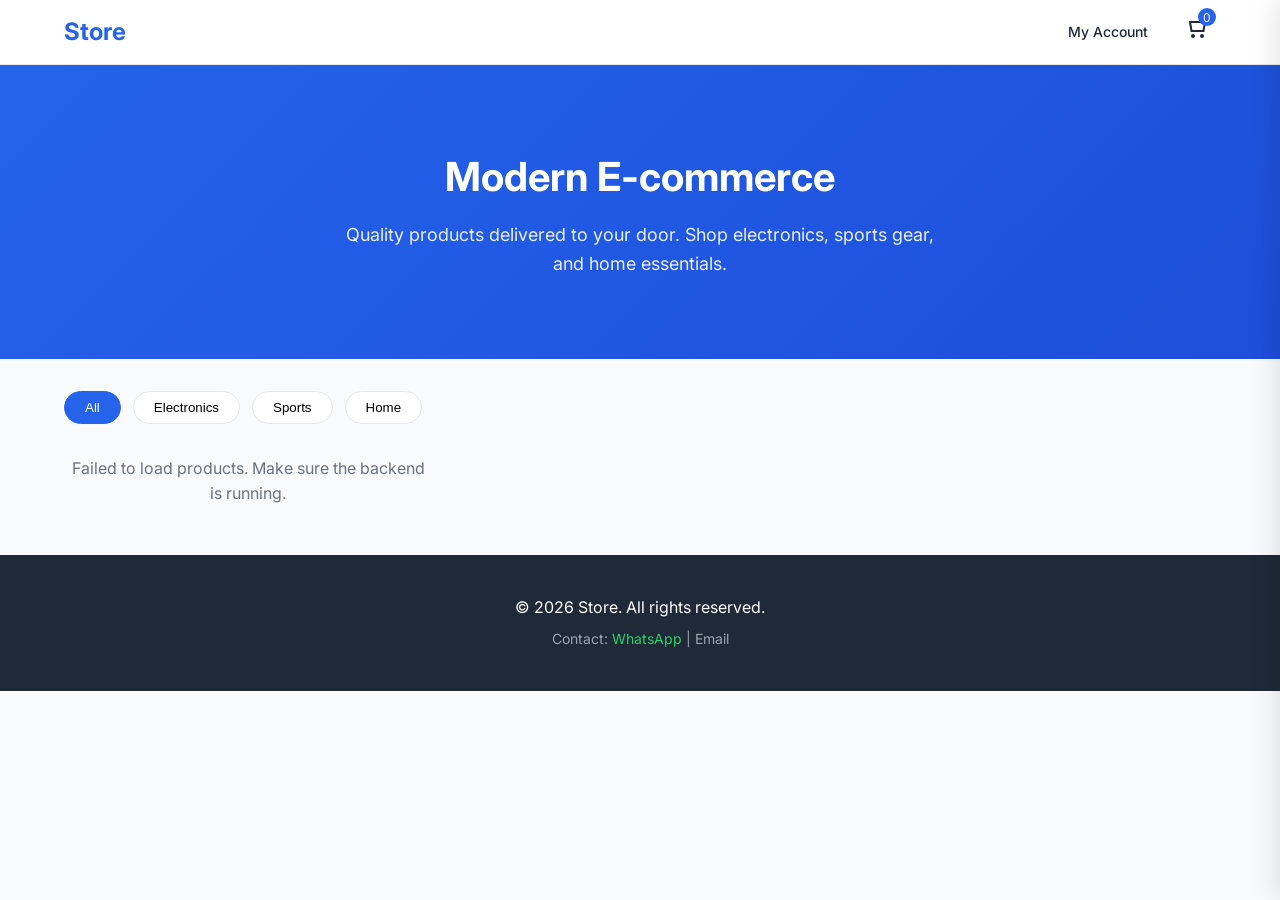
<file: index.html>
<!DOCTYPE html>
<html lang="en">
<head>
    <meta charset="UTF-8">
    <meta name="viewport" content="width=device-width, initial-scale=1.0">
    <title>Shop - E-commerce Demo</title>
    <link rel="stylesheet" href="style.css">
    <link href="https://fonts.googleapis.com/css2?family=Inter:wght@400;500;600;700&display=swap" rel="stylesheet">
    <style>
        .navbar .nav-right { display: flex; gap: 16px; align-items: center; }
        .nav-link {
            color: var(--text);
            text-decoration: none;
            font-weight: 500;
            font-size: 0.875rem;
            padding: 8px 12px;
            border-radius: 6px;
            transition: background 0.2s;
        }
        .nav-link:hover { background: #f3f4f6; }
        .products-grid {
            margin-bottom: 48px;
        }
        footer {
            background: #1f2937;
            color: #9ca3af;
            padding: 40px 0;
            margin-top: 48px;
            text-align: center;
        }
        footer a {
            color: #25d366;
            text-decoration: none;
        }
        footer a:hover {
            text-decoration: underline;
        }
    </style>
</head>
<body>
    <nav class="navbar">
        <div class="container nav-content">
            <a href="#" class="logo">Store</a>
            <div class="nav-right">
                <a href="auth.html" class="nav-link">My Account</a>
                <div class="cart-icon" onclick="toggleCart()">
                    <svg width="24" height="24" fill="none" stroke="currentColor" stroke-width="2">
                        <path d="M6 6h15l-1.5 9h-12L6 6z"></path>
                        <circle cx="9" cy="20" r="1"></circle>
                        <circle cx="18" cy="20" r="1"></circle>
                    </svg>
                    <span class="cart-count" id="cartCount">0</span>
                </div>
            </div>
        </div>
    </nav>

    <header class="hero">
        <div class="container">
            <h1>Modern E-commerce</h1>
            <p>Quality products delivered to your door. Shop electronics, sports gear, and home essentials.</p>
        </div>
    </header>

    <main class="container">
        <div class="filters">
            <button class="filter-btn active" onclick="filterProducts('all')">All</button>
            <button class="filter-btn" onclick="filterProducts('Electronics')">Electronics</button>
            <button class="filter-btn" onclick="filterProducts('Sports')">Sports</button>
            <button class="filter-btn" onclick="filterProducts('Home')">Home</button>
        </div>

        <div class="products-grid" id="productsGrid">
            <!-- Products loaded here -->
        </div>
    </main>

    <!-- Product Modal -->
    <div class="modal" id="productModal">
        <div class="modal-content">
            <button class="close-btn" onclick="closeModal()">&times;</button>
            <div class="modal-body" id="modalBody">
                <!-- Product details -->
            </div>
        </div>
    </div>

    <!-- Cart Sidebar -->
    <div class="cart-sidebar" id="cartSidebar">
        <div class="cart-header">
            <h3>Shopping Cart</h3>
            <button onclick="toggleCart()">&times;</button>
        </div>
        <div class="cart-items" id="cartItems">
            <!-- Cart items -->
        </div>
        <div class="cart-footer">
            <div class="cart-total">Total: $<span id="cartTotal">0.00</span></div>
            <button class="checkout-btn" onclick="checkout()">Checkout</button>
        </div>
    </div>

    <footer>
        <div class="container">
            <p style="margin-bottom: 8px; color: #ffffff;">&copy; 2026 Store. All rights reserved.</p>
            <p style="font-size: 0.875rem;">
                Contact: <a href="https://wa.me/263788479113">WhatsApp</a> | 
                <a href="mailto:davidkanyurira6@gmail.com" style="color: #9ca3af;">Email</a>
            </p>
        </div>
    </footer>

    <script src="script.js"></script>
</body>
</html>
</file>
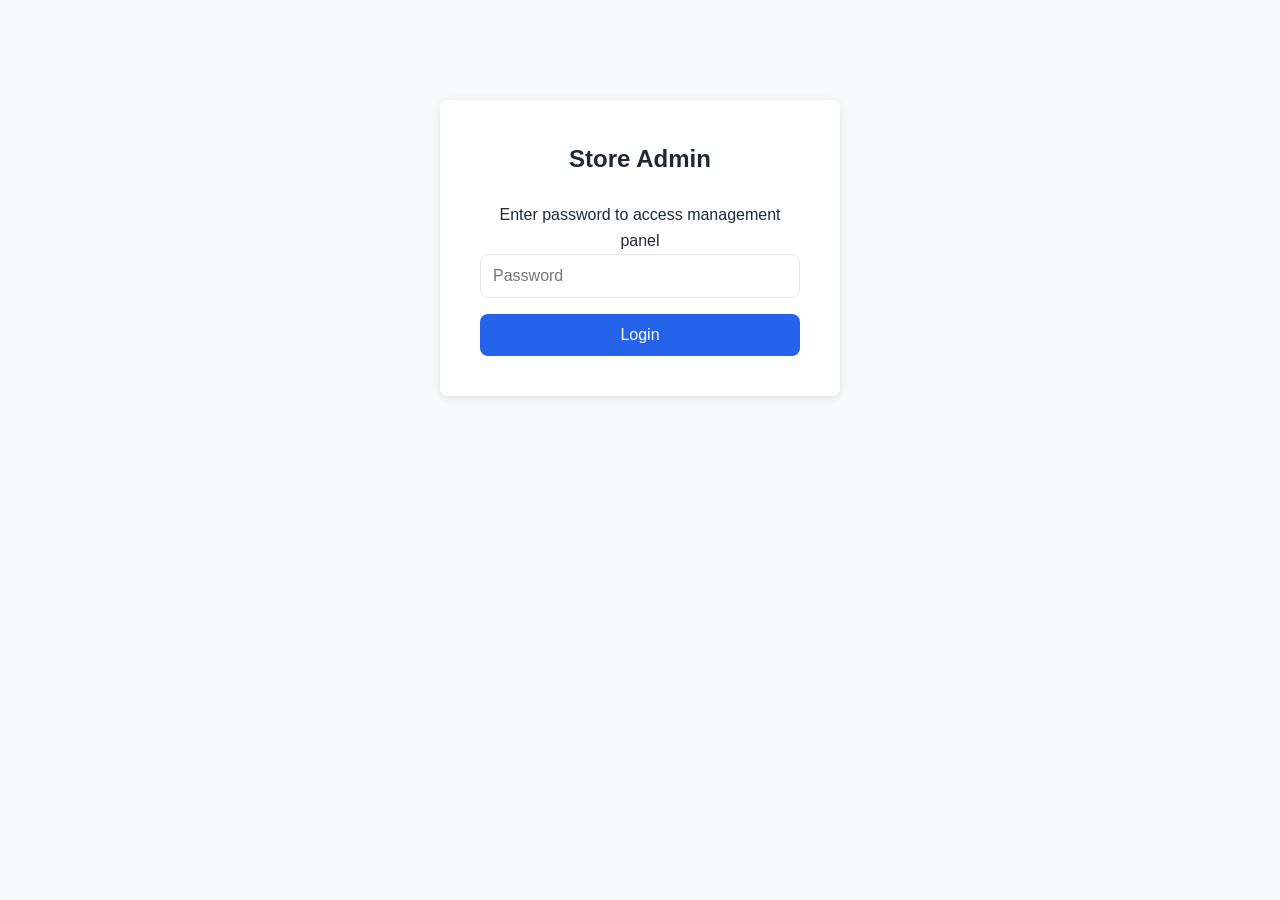
<file: admin.html>
<!DOCTYPE html>
<html lang="en">
<head>
    <meta charset="UTF-8">
    <meta name="viewport" content="width=device-width, initial-scale=1.0">
    <title>Admin - Store Management</title>
    <link rel="stylesheet" href="style.css">
    <style>
        .login-container {
            max-width: 400px;
            margin: 100px auto;
            padding: 40px;
            background: white;
            border-radius: 8px;
            box-shadow: 0 2px 10px rgba(0,0,0,0.1);
            text-align: center;
        }
        .login-container h2 {
            margin-bottom: 24px;
        }
        .login-container input {
            width: 100%;
            padding: 12px;
            margin-bottom: 16px;
            border: 1px solid #e5e7eb;
            border-radius: 8px;
            font-size: 1rem;
        }
        .login-container button {
            width: 100%;
            padding: 12px;
            background: #2563eb;
            color: white;
            border: none;
            border-radius: 8px;
            font-size: 1rem;
            cursor: pointer;
        }
        .login-container button:hover {
            background: #1d4ed8;
        }
        .error {
            color: #dc2626;
            margin-top: 12px;
            display: none;
        }
        .admin-panel {
            display: none;
            max-width: 1200px;
            margin: 0 auto;
            padding: 24px;
        }
        .admin-header {
            display: flex;
            justify-content: space-between;
            align-items: center;
            margin-bottom: 32px;
        }
        .admin-nav {
            display: flex;
            gap: 16px;
        }
        .admin-nav button {
            padding: 8px 16px;
            border: 1px solid #e5e7eb;
            background: white;
            border-radius: 8px;
            cursor: pointer;
        }
        .admin-nav button.active {
            background: #2563eb;
            color: white;
            border-color: #2563eb;
        }
        .form-group {
            margin-bottom: 16px;
        }
        .form-group label {
            display: block;
            margin-bottom: 6px;
            font-weight: 500;
        }
        .form-group input, .form-group textarea, .form-group select {
            width: 100%;
            padding: 10px;
            border: 1px solid #e5e7eb;
            border-radius: 8px;
            font-family: inherit;
        }
        .product-table {
            width: 100%;
            border-collapse: collapse;
            margin-top: 16px;
        }
        .product-table th, .product-table td {
            padding: 12px;
            text-align: left;
            border-bottom: 1px solid #e5e7eb;
        }
        .product-table th {
            background: #f9fafb;
            font-weight: 600;
        }
        .product-table img {
            width: 60px;
            height: 60px;
            object-fit: cover;
            border-radius: 4px;
        }
        .btn-small {
            padding: 6px 12px;
            border: none;
            border-radius: 4px;
            cursor: pointer;
            font-size: 0.875rem;
            margin-right: 4px;
        }
        .btn-edit {
            background: #2563eb;
            color: white;
        }
        .btn-delete {
            background: #dc2626;
            color: white;
        }
        .btn-save {
            background: #2563eb;
            color: white;
            padding: 12px 24px;
            border: none;
            border-radius: 8px;
            cursor: pointer;
            font-size: 1rem;
        }
        .section {
            display: none;
        }
        .section.active {
            display: block;
        }
    </style>
</head>
<body>

    <!-- Login Screen -->
    <div id="loginScreen" class="login-container">
        <h2>Store Admin</h2>
        <p>Enter password to access management panel</p>
        <input type="password" id="passwordInput" placeholder="Password" onkeypress="if(event.key==='Enter')login()">
        <button onclick="login()">Login</button>
        <p class="error" id="errorMsg">Incorrect password</p>
    </div>

    <!-- Admin Panel -->
    <div id="adminPanel" class="admin-panel">
        <div class="admin-header">
            <h1>Store Management</h1>
            <div class="admin-nav">
                <button class="active" onclick="showSection('products')">Products</button>
                <button onclick="showSection('orders')">Orders</button>
                <button onclick="showSection('payments')">Payments</button>
                <button onclick="logout()">Logout</button>
            </div>
        </div>

        <!-- Products Section -->
        <div id="productsSection" class="section active">
            <h2>Add New Product</h2>
            <form id="productForm" onsubmit="saveProduct(event)">
                <input type="hidden" id="productId">
                <div class="form-group">
                    <label>Product Name</label>
                    <input type="text" id="productName" required>
                </div>
                <div class="form-group">
                    <label>Description</label>
                    <textarea id="productDescription" rows="3" required></textarea>
                </div>
                <div class="form-group">
                    <label>Price ($)</label>
                    <input type="number" id="productPrice" step="0.01" required>
                </div>
                <div class="form-group">
                    <label>Category</label>
                    <select id="productCategory">
                        <option>Electronics</option>
                        <option>Sports</option>
                        <option>Home</option>
                        <option>Other</option>
                    </select>
                </div>
                <div class="form-group">
                    <label>Product Image</label>
                    <div style="display: flex; gap: 8px; margin-bottom: 8px;">
                        <button type="button" id="uploadTab" onclick="switchImageInput('upload')" style="flex: 1; padding: 8px; background: #2563eb; color: white; border: none; border-radius: 4px; cursor: pointer;">Upload File</button>
                        <button type="button" id="urlTab" onclick="switchImageInput('url')" style="flex: 1; padding: 8px; background: white; color: #374151; border: 1px solid #e5e7eb; border-radius: 4px; cursor: pointer;">Use URL</button>
                    </div>
                    
                    <div id="uploadSection">
                        <input type="file" id="productImageFile" accept="image/*">
                        <input type="hidden" id="productImage" value="">
                        <p id="uploadStatus" style="color: #6b7280; font-size: 0.875rem; margin-top: 4px;">Select an image file</p>
                    </div>
                    
                    <div id="urlSection" style="display: none;">
                        <input type="url" id="productImageUrl" placeholder="https://images.unsplash.com/...">
                    </div>
                </div>
                <div class="form-group">
                    <label>Stock Quantity</label>
                    <input type="number" id="productStock" min="0" required>
                </div>
                <button type="submit" class="btn-save">Save Product</button>
            </form>

            <h2 style="margin-top: 48px;">Existing Products</h2>
            <table class="product-table">
                <thead>
                    <tr>
                        <th>Image</th>
                        <th>Name</th>
                        <th>Category</th>
                        <th>Price</th>
                        <th>Stock</th>
                        <th>Actions</th>
                    </tr>
                </thead>
                <tbody id="productsTable">
                    <!-- Products loaded here -->
                </tbody>
            </table>
        </div>

        <!-- Orders Section -->
        <div id="ordersSection" class="section">
            <h2>Customer Orders</h2>
            <table class="product-table">
                <thead>
                    <tr>
                        <th>Order ID</th>
                        <th>Customer</th>
                        <th>Email</th>
                        <th>Total</th>
                        <th>Date</th>
                    </tr>
                </thead>
                <tbody id="ordersTable">
                    <!-- Orders loaded here -->
                </tbody>
            </table>
        </div>

        <!-- Payments Section -->
        <div id="paymentsSection" class="section">
            <h2>Pending Payments</h2>
            <table class="product-table">
                <thead>
                    <tr>
                        <th>ID</th>
                        <th>Customer</th>
                        <th>Email</th>
                        <th>Amount</th>
                        <th>Method</th>
                        <th>Reference</th>
                        <th>Date</th>
                        <th>Actions</th>
                    </tr>
                </thead>
                <tbody id="paymentsTable">
                    <!-- Payments loaded here -->
                </tbody>
            </table>
        </div>
    </div>

    <script>
        const API_URL = 'https://ecommerce-api-david.onrender.com';
        const ADMIN_PASSWORD = 'admin123';

        function login() {
            const input = document.getElementById('passwordInput').value;
            if (input === ADMIN_PASSWORD) {
                document.getElementById('loginScreen').style.display = 'none';
                document.getElementById('adminPanel').style.display = 'block';
                loadProducts();
                loadOrders();
                loadPayments();
            } else {
                document.getElementById('errorMsg').style.display = 'block';
            }
        }

        function logout() {
            document.getElementById('loginScreen').style.display = 'block';
            document.getElementById('adminPanel').style.display = 'none';
            document.getElementById('passwordInput').value = '';
            document.getElementById('errorMsg').style.display = 'none';
        }

        function showSection(section) {
            document.querySelectorAll('.section').forEach(s => s.classList.remove('active'));
            document.querySelectorAll('.admin-nav button').forEach(b => b.classList.remove('active'));
            
            if (section === 'products') {
                document.getElementById('productsSection').classList.add('active');
                event.target.classList.add('active');
            } else if (section === 'orders') {
                document.getElementById('ordersSection').classList.add('active');
                event.target.classList.add('active');
            } else {
                document.getElementById('paymentsSection').classList.add('active');
                event.target.classList.add('active');
                loadPayments();
            }
        }

        function switchImageInput(type) {
            const uploadSection = document.getElementById('uploadSection');
            const urlSection = document.getElementById('urlSection');
            const uploadTab = document.getElementById('uploadTab');
            const urlTab = document.getElementById('urlTab');
            
            if (type === 'upload') {
                uploadSection.style.display = 'block';
                urlSection.style.display = 'none';
                uploadTab.style.background = '#2563eb';
                uploadTab.style.color = 'white';
                urlTab.style.background = 'white';
                urlTab.style.color = '#374151';
                document.getElementById('productImageUrl').value = '';
            } else {
                uploadSection.style.display = 'none';
                urlSection.style.display = 'block';
                urlTab.style.background = '#2563eb';
                urlTab.style.color = 'white';
                uploadTab.style.background = 'white';
                uploadTab.style.color = '#374151';
                document.getElementById('productImage').value = '';
            }
        }

        async function uploadImage() {
            const fileInput = document.getElementById('productImageFile');
            const file = fileInput.files[0];
            if (!file) return;
            
            const status = document.getElementById('uploadStatus');
            status.textContent = 'Uploading...';
            
            const formData = new FormData();
            formData.append('file', file);
            
            try {
                const response = await fetch(`${API_URL}/upload`, {
                    method: 'POST',
                    body: formData
                });
                
                const data = await response.json();
                document.getElementById('productImage').value = data.image_url;
                status.textContent = 'Image uploaded successfully!';
                status.style.color = '#16a34a';
            } catch (error) {
                console.error('Upload error:', error);
                status.textContent = 'Upload failed. Try again.';
                status.style.color = '#dc2626';
            }
        }

        async function loadProducts() {
            try {
                const response = await fetch(`${API_URL}/products`);
                const products = await response.json();
                
                const tbody = document.getElementById('productsTable');
                tbody.innerHTML = products.map(p => `
                    <tr>
                        <td><img src="${p.image_url}" alt="${p.name}"></td>
                        <td>${p.name}</td>
                        <td>${p.category}</td>
                        <td>$${p.price.toFixed(2)}</td>
                        <td>${p.stock}</td>
                        <td>
                            <button class="btn-small btn-edit" onclick="editProduct(${p.id})">Edit</button>
                            <button class="btn-small btn-delete" onclick="deleteProduct(${p.id})">Delete</button>
                        </td>
                    </tr>
                `).join('');
            } catch (error) {
                console.error('Error loading products:', error);
            }
        }

        async function loadOrders() {
            try {
                const response = await fetch(`${API_URL}/orders`);
                const orders = await response.json();
                
                const tbody = document.getElementById('ordersTable');
                if (orders.length === 0) {
                    tbody.innerHTML = '<tr><td colspan="5" style="text-align:center;">No orders yet</td></tr>';
                    return;
                }
                
                tbody.innerHTML = orders.map(o => `
                    <tr>
                        <td>#${o.id}</td>
                        <td>${o.customer_name}</td>
                        <td>${o.customer_email}</td>
                        <td>$${o.total.toFixed(2)}</td>
                        <td>${o.created_at}</td>
                    </tr>
                `).join('');
            } catch (error) {
                console.error('Error loading orders:', error);
            }
        }

        async function loadPayments() {
            try {
                const response = await fetch(`${API_URL}/payments/pending`);
                const payments = await response.json();
                
                const tbody = document.getElementById('paymentsTable');
                if (payments.length === 0) {
                    tbody.innerHTML = '<tr><td colspan="8" style="text-align:center;">No pending payments</td></tr>';
                    return;
                }
                
                tbody.innerHTML = payments.map(p => `
                    <tr>
                        <td>#${p.id}</td>
                        <td>${p.full_name}</td>
                        <td>${p.email}</td>
                        <td>$${p.amount.toFixed(2)}</td>
                        <td>${p.method}</td>
                        <td>${p.reference_code}</td>
                        <td>${p.created_at}</td>
                        <td>
                            <button class="btn-small btn-edit" onclick="verifyPayment('${p.reference_code}')">Verify</button>
                        </td>
                    </tr>
                `).join('');
            } catch (error) {
                console.error('Error loading payments:', error);
            }
        }

        async function verifyPayment(referenceCode) {
            if (!confirm('Verify this payment and activate subscription?')) return;
            
            try {
                const response = await fetch(`${API_URL}/payments/verify?reference_code=${referenceCode}&notes=Verified via admin panel`, {
                    method: 'POST'
                });
                
                const data = await response.json();
                
                if (response.ok) {
                    alert('Payment verified and subscription activated!');
                    loadPayments();
                } else {
                    alert(data.detail || 'Verification failed');
                }
            } catch (error) {
                console.error('Error verifying payment:', error);
                alert('Failed to verify payment');
            }
        }

        async function saveProduct(event) {
            event.preventDefault();
            
            const fileInput = document.getElementById('productImageFile');
            const imageUrl = document.getElementById('productImage').value;
            const urlInput = document.getElementById('productImageUrl').value;
            
            let finalImageUrl = imageUrl;
            
            if (fileInput.files[0] && !imageUrl) {
                await uploadImage();
                finalImageUrl = document.getElementById('productImage').value;
            } else if (urlInput) {
                finalImageUrl = urlInput;
            }
            
            if (!finalImageUrl) {
                alert('Please upload an image or provide an image URL');
                return;
            }
            
            const product = {
                name: document.getElementById('productName').value,
                description: document.getElementById('productDescription').value,
                price: parseFloat(document.getElementById('productPrice').value),
                category: document.getElementById('productCategory').value,
                image_url: finalImageUrl,
                stock: parseInt(document.getElementById('productStock').value)
            };

            const productId = document.getElementById('productId').value;
            
            try {
                if (productId) {
                    alert('Edit functionality requires backend update. For now, delete and recreate.');
                } else {
                    const response = await fetch(`${API_URL}/products`, {
                        method: 'POST',
                        headers: {
                            'Content-Type': 'application/json'
                        },
                        body: JSON.stringify(product)
                    });
                    
                    if (response.ok) {
                        alert('Product added successfully!');
                        document.getElementById('productForm').reset();
                        document.getElementById('productImage').value = '';
                        document.getElementById('productImageUrl').value = '';
                        document.getElementById('uploadStatus').textContent = 'Select an image file';
                        document.getElementById('uploadStatus').style.color = '#6b7280';
                        switchImageInput('upload');
                        loadProducts();
                    }
                }
            } catch (error) {
                console.error('Error saving product:', error);
                alert('Failed to save product');
            }
        }

        async function deleteProduct(id) {
            if (!confirm('Are you sure you want to delete this product?')) return;
            
            try {
                const response = await fetch(`${API_URL}/products/${id}`, {
                    method: 'DELETE'
                });
                
                if (response.ok) {
                    loadProducts();
                }
            } catch (error) {
                console.error('Error deleting product:', error);
            }
        }

        function editProduct(id) {
            alert('Edit functionality: Fill the form above with product details, then save. (Full edit coming soon)');
        }
    </script>
</body>
</html>
</file>
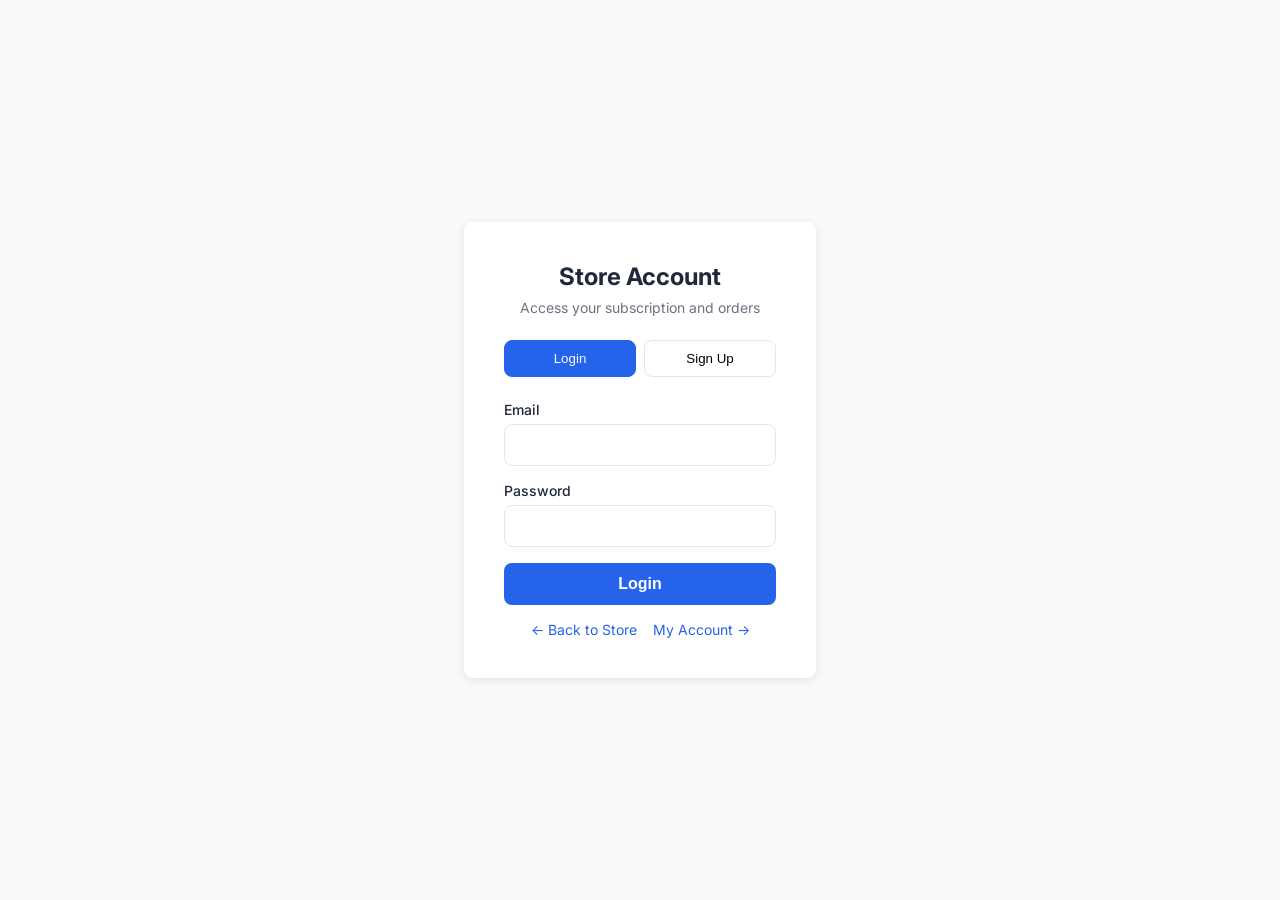
<file: auth.html>
<!DOCTYPE html>
<html lang="en">
<head>
    <meta charset="UTF-8">
    <meta name="viewport" content="width=device-width, initial-scale=1.0">
    <title>Account - Store</title>
    <link href="https://fonts.googleapis.com/css2?family=Inter:wght@400;500;600;700&display=swap" rel="stylesheet">
    <style>
        :root {
            --primary: #2563eb;
            --primary-dark: #1d4ed8;
            --text: #1f2937;
            --text-light: #6b7280;
            --bg: #f9fafb;
            --white: #ffffff;
            --border: #e5e7eb;
            --radius: 8px;
        }
        * { margin: 0; padding: 0; box-sizing: border-box; }
        body {
            font-family: 'Inter', sans-serif;
            color: var(--text);
            background: var(--bg);
            min-height: 100vh;
            display: flex;
            align-items: center;
            justify-content: center;
        }
        .container {
            max-width: 400px;
            width: 100%;
            padding: 0 24px;
        }
        .card {
            background: var(--white);
            padding: 40px;
            border-radius: var(--radius);
            box-shadow: 0 2px 10px rgba(0,0,0,0.1);
        }
        h1 {
            font-size: 1.5rem;
            margin-bottom: 8px;
            text-align: center;
        }
        .subtitle {
            color: var(--text-light);
            text-align: center;
            margin-bottom: 24px;
            font-size: 0.875rem;
        }
        .tabs {
            display: flex;
            gap: 8px;
            margin-bottom: 24px;
        }
        .tab {
            flex: 1;
            padding: 10px;
            border: 1px solid var(--border);
            background: var(--white);
            border-radius: var(--radius);
            cursor: pointer;
            font-weight: 500;
            text-align: center;
        }
        .tab.active {
            background: var(--primary);
            color: white;
            border-color: var(--primary);
        }
        .form-group {
            margin-bottom: 16px;
        }
        label {
            display: block;
            margin-bottom: 6px;
            font-weight: 500;
            font-size: 0.875rem;
        }
        input {
            width: 100%;
            padding: 10px 12px;
            border: 1px solid var(--border);
            border-radius: var(--radius);
            font-family: inherit;
            font-size: 1rem;
        }
        input:focus {
            outline: none;
            border-color: var(--primary);
        }
        button[type="submit"] {
            width: 100%;
            padding: 12px;
            background: var(--primary);
            color: white;
            border: none;
            border-radius: var(--radius);
            font-size: 1rem;
            font-weight: 600;
            cursor: pointer;
        }
        button[type="submit"]:hover {
            background: var(--primary-dark);
        }
        .message {
            margin-top: 12px;
            padding: 10px;
            border-radius: var(--radius);
            font-size: 0.875rem;
            display: none;
        }
        .message.success {
            background: #dcfce7;
            color: #166534;
            display: block;
        }
        .message.error {
            background: #fee2e2;
            color: #991b1b;
            display: block;
        }
        .nav-links {
            display: flex;
            gap: 16px;
            justify-content: center;
            margin-top: 16px;
        }
        .nav-links a {
            color: var(--primary);
            text-decoration: none;
            font-size: 0.875rem;
        }
    </style>
</head>
<body>
    <div class="container">
        <div class="card">
            <h1>Store Account</h1>
            <p class="subtitle">Access your subscription and orders</p>
            
            <div class="tabs">
                <button class="tab active" onclick="switchTab('login')">Login</button>
                <button class="tab" onclick="switchTab('signup')">Sign Up</button>
            </div>
            
            <!-- Login Form -->
            <form id="loginForm" onsubmit="login(event)">
                <div class="form-group">
                    <label>Email</label>
                    <input type="email" id="loginEmail" required>
                </div>
                <div class="form-group">
                    <label>Password</label>
                    <input type="password" id="loginPassword" required>
                </div>
                <button type="submit">Login</button>
            </form>
            
            <!-- Signup Form -->
            <form id="signupForm" onsubmit="signup(event)" style="display:none;">
                <div class="form-group">
                    <label>Full Name</label>
                    <input type="text" id="signupName" required>
                </div>
                <div class="form-group">
                    <label>Email</label>
                    <input type="email" id="signupEmail" required>
                </div>
                <div class="form-group">
                    <label>Phone (for mobile money)</label>
                    <input type="tel" id="signupPhone" placeholder="+263771234567">
                </div>
                <div class="form-group">
                    <label>Password</label>
                    <input type="password" id="signupPassword" required>
                </div>
                <button type="submit">Create Account</button>
            </form>
            
            <div id="message" class="message"></div>
            
            <div class="nav-links">
                <a href="index.html">← Back to Store</a>
                <a href="profile.html">My Account →</a>
            </div>
        </div>
    </div>

    <script>
        const API_URL = 'https://ecommerce-api-david.onrender.com';
        
        function switchTab(tab) {
            document.querySelectorAll('.tab').forEach(t => t.classList.remove('active'));
            event.target.classList.add('active');
            
            if (tab === 'login') {
                document.getElementById('loginForm').style.display = 'block';
                document.getElementById('signupForm').style.display = 'none';
            } else {
                document.getElementById('loginForm').style.display = 'none';
                document.getElementById('signupForm').style.display = 'block';
            }
        }
        
        function showMessage(text, isError) {
            const msg = document.getElementById('message');
            msg.textContent = text;
            msg.className = 'message ' + (isError ? 'error' : 'success');
        }
        
        async function signup(event) {
            event.preventDefault();
            
            const user = {
                email: document.getElementById('signupEmail').value,
                password: document.getElementById('signupPassword').value,
                full_name: document.getElementById('signupName').value,
                phone: document.getElementById('signupPhone').value
            };
            
            try {
                const response = await fetch(`${API_URL}/auth/register`, {
                    method: 'POST',
                    headers: { 'Content-Type': 'application/json' },
                    body: JSON.stringify(user)
                });
                
                const data = await response.json();
                
                if (response.ok) {
                    showMessage('Account created! Please log in.', false);
                    switchTab('login');
                    document.querySelector('.tab.active').classList.remove('active');
                    document.querySelectorAll('.tab')[0].classList.add('active');
                } else {
                    showMessage(data.detail || 'Registration failed', true);
                }
            } catch (error) {
                showMessage('Network error. Try again.', true);
            }
        }
        
        async function login(event) {
            event.preventDefault();
            
            const credentials = {
                email: document.getElementById('loginEmail').value,
                password: document.getElementById('loginPassword').value
            };
            
            try {
                const response = await fetch(`${API_URL}/auth/login`, {
                    method: 'POST',
                    headers: { 'Content-Type': 'application/json' },
                    body: JSON.stringify(credentials)
                });
                
                const data = await response.json();
                
                if (response.ok) {
                    localStorage.setItem('user_id', data.user_id);
                    showMessage('Login successful! Redirecting...', false);
                    setTimeout(() => {
                        window.location.href = 'profile.html';
                    }, 1000);
                } else {
                    showMessage(data.detail || 'Invalid credentials', true);
                }
            } catch (error) {
                showMessage('Network error. Try again.', true);
            }
        }
    </script>
</body>
</html>
</file>
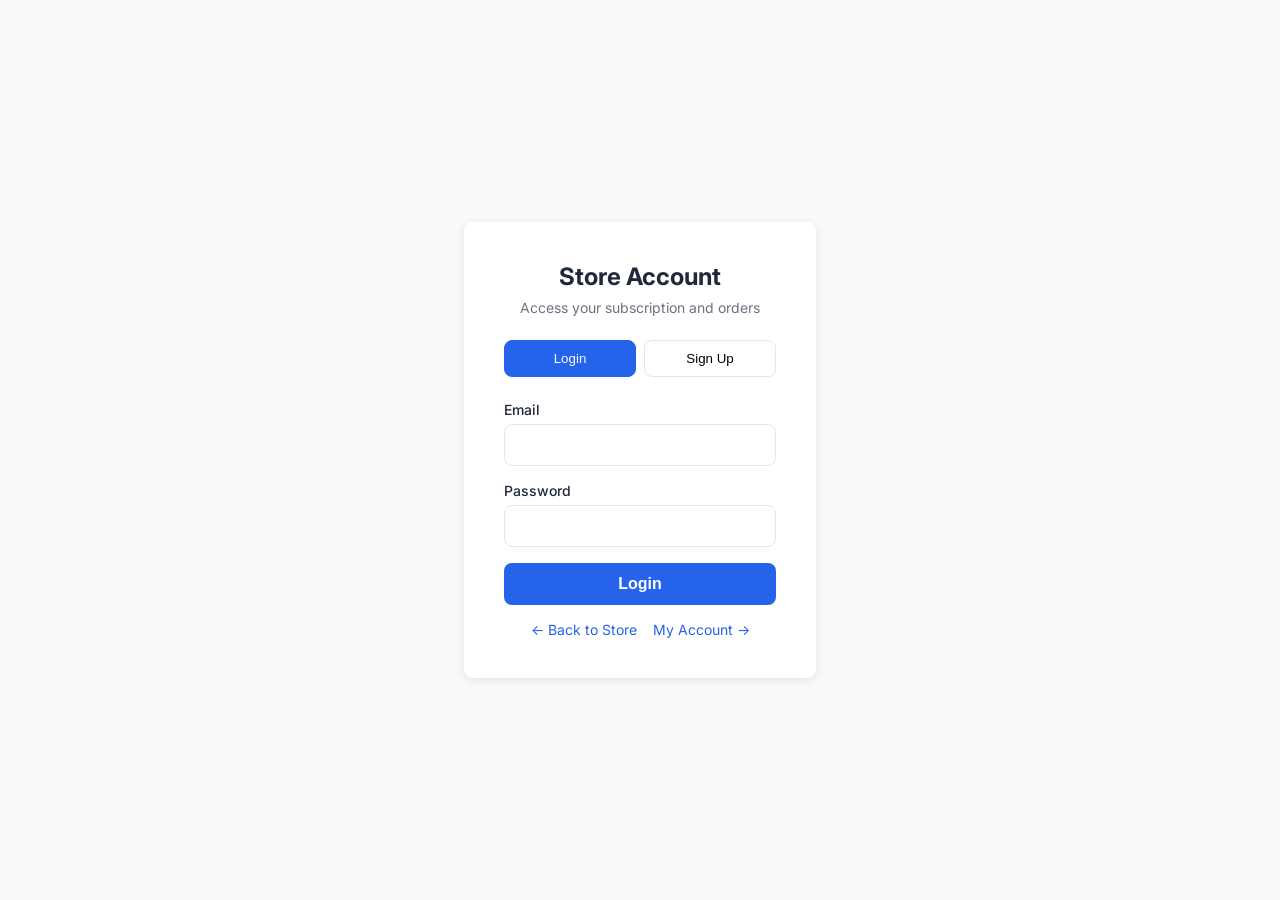
<file: profile.html>
<!DOCTYPE html>
<html lang="en">
<head>
    <meta charset="UTF-8">
    <meta name="viewport" content="width=device-width, initial-scale=1.0">
    <title>My Account - Store</title>
    <link href="https://fonts.googleapis.com/css2?family=Inter:wght@400;500;600;700&display=swap" rel="stylesheet">
    <style>
        :root {
            --primary: #2563eb;
            --primary-dark: #1d4ed8;
            --text: #1f2937;
            --text-light: #6b7280;
            --bg: #f9fafb;
            --white: #ffffff;
            --border: #e5e7eb;
            --radius: 8px;
        }
        * { margin: 0; padding: 0; box-sizing: border-box; }
        body {
            font-family: 'Inter', sans-serif;
            color: var(--text);
            background: var(--bg);
            min-height: 100vh;
        }
        .container {
            max-width: 800px;
            margin: 0 auto;
            padding: 24px;
        }
        .header {
            display: flex;
            justify-content: space-between;
            align-items: center;
            margin-bottom: 32px;
        }
        h1 { font-size: 1.5rem; }
        .logout-btn {
            padding: 8px 16px;
            background: #dc2626;
            color: white;
            border: none;
            border-radius: var(--radius);
            cursor: pointer;
            font-size: 0.875rem;
        }
        .card {
            background: var(--white);
            padding: 24px;
            border-radius: var(--radius);
            box-shadow: 0 1px 3px rgba(0,0,0,0.1);
            margin-bottom: 24px;
        }
        .card h2 {
            font-size: 1.125rem;
            margin-bottom: 16px;
            color: var(--text);
        }
        .info-row {
            display: flex;
            justify-content: space-between;
            padding: 12px 0;
            border-bottom: 1px solid var(--border);
        }
        .info-row:last-child { border-bottom: none; }
        .label { color: var(--text-light); font-size: 0.875rem; }
        .value { font-weight: 500; }
        .status-badge {
            display: inline-block;
            padding: 4px 12px;
            border-radius: 20px;
            font-size: 0.875rem;
            font-weight: 600;
        }
        .status-active { background: #dcfce7; color: #166534; }
        .status-inactive { background: #fee2e2; color: #991b1b; }
        .status-pending { background: #fef9c3; color: #854d0e; }
        .plan-box {
            background: #eff6ff;
            border: 2px solid var(--primary);
            border-radius: var(--radius);
            padding: 20px;
            text-align: center;
        }
        .plan-box h3 { color: var(--primary); margin-bottom: 8px; }
        .plan-price { font-size: 1.5rem; font-weight: 700; }
        .nav-links {
            display: flex;
            gap: 16px;
            margin-bottom: 24px;
        }
        .nav-links a {
            color: var(--primary);
            text-decoration: none;
            font-size: 0.875rem;
        }
        .upgrade-btn {
            display: block;
            width: 100%;
            padding: 12px;
            background: var(--primary);
            color: white;
            border: none;
            border-radius: var(--radius);
            font-size: 1rem;
            font-weight: 600;
            cursor: pointer;
            margin-top: 16px;
            text-align: center;
            text-decoration: none;
        }
    </style>
</head>
<body>
    <div class="container">
        <div class="header">
            <h1>My Account</h1>
            <button class="logout-btn" onclick="logout()">Logout</button>
        </div>
        
        <div class="nav-links">
            <a href="index.html">← Back to Store</a>
            <a href="subscribe.html">Upgrade Plan →</a>
        </div>

        <div class="card">
            <h2>Account Details</h2>
            <div id="userInfo">
                <p style="color: var(--text-light);">Loading...</p>
            </div>
        </div>

        <div class="card">
            <h2>Subscription Status</h2>
            <div id="subscriptionInfo">
                <p style="color: var(--text-light);">Loading...</p>
            </div>
        </div>
    </div>

    <script>
        const API_URL = 'https://ecommerce-api-david.onrender.com';
        const userId = localStorage.getItem('user_id');

        if (!userId) {
            window.location.href = 'auth.html';
        }

        async function loadUser() {
            try {
                const response = await fetch(`${API_URL}/auth/user/${userId}`);
                const user = await response.json();
                
                document.getElementById('userInfo').innerHTML = `
                    <div class="info-row">
                        <span class="label">Name</span>
                        <span class="value">${user.full_name}</span>
                    </div>
                    <div class="info-row">
                        <span class="label">Email</span>
                        <span class="value">${user.email}</span>
                    </div>
                    <div class="info-row">
                        <span class="label">Phone</span>
                        <span class="value">${user.phone || 'Not set'}</span>
                    </div>
                    <div class="info-row">
                        <span class="label">Member Since</span>
                        <span class="value">${new Date(user.created_at).toLocaleDateString()}</span>
                    </div>
                `;
            } catch (error) {
                document.getElementById('userInfo').innerHTML = '<p style="color: #dc2626;">Failed to load user info</p>';
            }
        }

        async function loadSubscription() {
            try {
                const response = await fetch(`${API_URL}/subscriptions/user/${userId}`);
                const sub = await response.json();
                
                let statusHtml = '';
                
                if (sub.status === 'no_subscription') {
                    statusHtml = `
                        <p style="color: var(--text-light); margin-bottom: 16px;">You don't have an active subscription.</p>
                        <a href="subscribe.html" class="upgrade-btn">Subscribe Now</a>
                    `;
                } else if (sub.status === 'active') {
                    const expires = new Date(sub.expires_at).toLocaleDateString();
                    const daysLeft = Math.ceil((new Date(sub.expires_at) - new Date()) / (1000 * 60 * 60 * 24));
                    statusHtml = `
                        <div class="plan-box">
                            <h3>${sub.plan.toUpperCase()} Plan</h3>
                            <div class="plan-price">$${sub.plan === 'basic' ? '19.99' : sub.plan === 'pro' ? '49.99' : '99.99'}/month</div>
                        </div>
                        <div class="info-row" style="margin-top: 16px;">
                            <span class="label">Status</span>
                            <span class="status-badge status-active">Active</span>
                        </div>
                        <div class="info-row">
                            <span class="label">Started</span>
                            <span class="value">${new Date(sub.starts_at).toLocaleDateString()}</span>
                        </div>
                        <div class="info-row">
                            <span class="label">Expires</span>
                            <span class="value">${expires}</span>
                        </div>
                        <div class="info-row">
                            <span class="label">Days Remaining</span>
                            <span class="value">${daysLeft} days</span>
                        </div>
                    `;
                } else {
                    statusHtml = `
                        <div class="info-row">
                            <span class="label">Plan</span>
                            <span class="value">${sub.plan.toUpperCase()}</span>
                        </div>
                        <div class="info-row">
                            <span class="label">Status</span>
                            <span class="status-badge status-pending">Pending Payment</span>
                        </div>
                        <p style="color: var(--text-light); margin-top: 16px; font-size: 0.875rem;">
                            Your payment is being verified. You'll receive access once confirmed.
                        </p>
                    `;
                }
                
                document.getElementById('subscriptionInfo').innerHTML = statusHtml;
            } catch (error) {
                document.getElementById('subscriptionInfo').innerHTML = '<p style="color: #dc2626;">Failed to load subscription</p>';
            }
        }

        function logout() {
            localStorage.removeItem('user_id');
            window.location.href = 'auth.html';
        }

        loadUser();
        loadSubscription();
    </script>
</body>
</html>
</file>
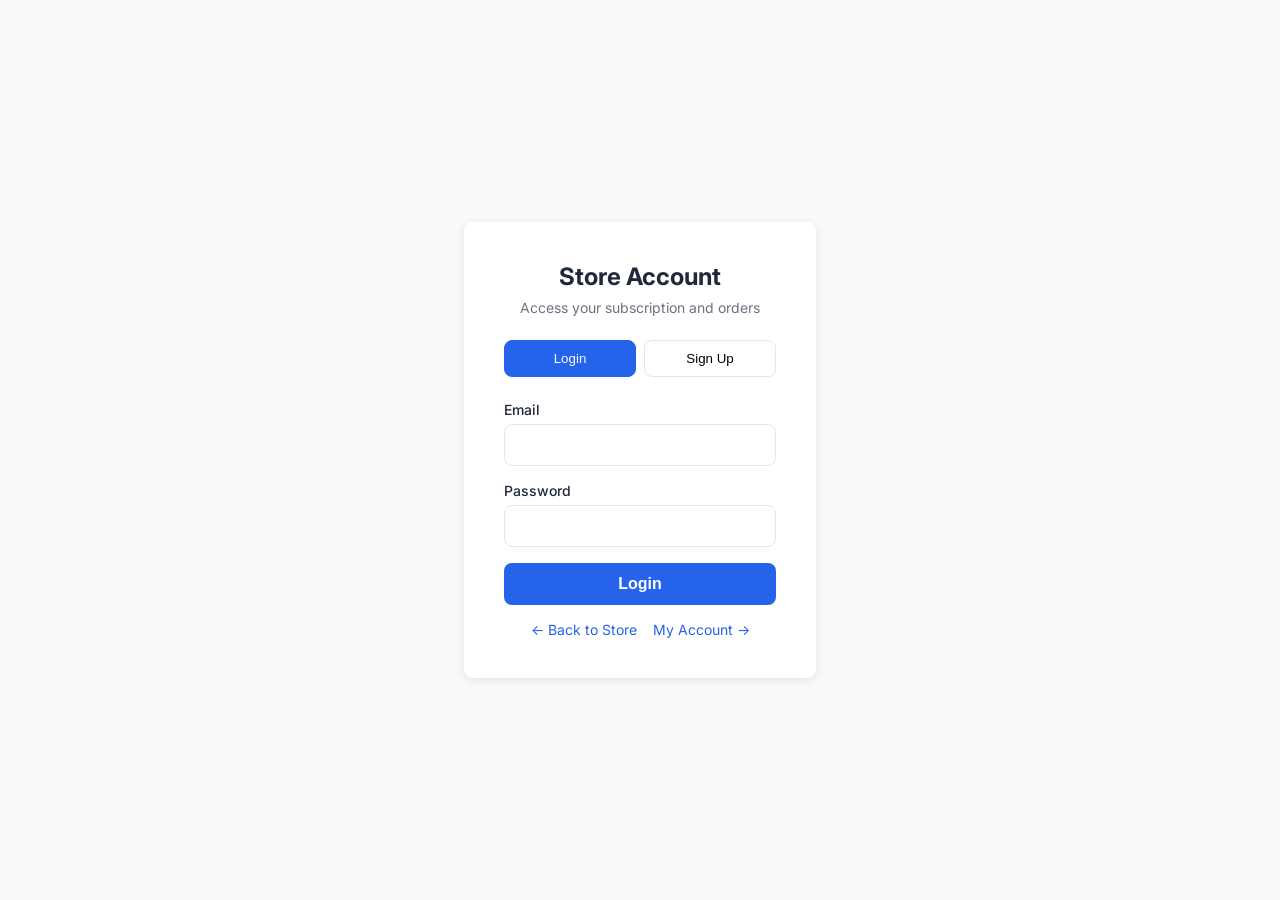
<file: subscribe.html>
<!DOCTYPE html>
<html lang="en">
<head>
    <meta charset="UTF-8">
    <meta name="viewport" content="width=device-width, initial-scale=1.0">
    <title>Subscribe - Store</title>
    <link href="https://fonts.googleapis.com/css2?family=Inter:wght@400;500;600;700&display=swap" rel="stylesheet">
    <style>
        :root {
            --primary: #2563eb;
            --primary-dark: #1d4ed8;
            --text: #1f2937;
            --text-light: #6b7280;
            --bg: #f9fafb;
            --white: #ffffff;
            --border: #e5e7eb;
            --radius: 8px;
        }
        * { margin: 0; padding: 0; box-sizing: border-box; }
        body {
            font-family: 'Inter', sans-serif;
            color: var(--text);
            background: var(--bg);
            min-height: 100vh;
            display: flex;
            align-items: center;
            justify-content: center;
        }
        .container {
            max-width: 900px;
            width: 100%;
            padding: 0 24px;
        }
        .card {
            background: var(--white);
            padding: 40px;
            border-radius: var(--radius);
            box-shadow: 0 2px 10px rgba(0,0,0,0.1);
        }
        h1 {
            font-size: 1.5rem;
            margin-bottom: 8px;
            text-align: center;
        }
        .subtitle {
            color: var(--text-light);
            text-align: center;
            margin-bottom: 32px;
        }
        .plans {
            display: grid;
            grid-template-columns: repeat(3, 1fr);
            gap: 16px;
            margin-bottom: 32px;
        }
        .plan-card {
            background: var(--white);
            border: 2px solid var(--border);
            border-radius: var(--radius);
            padding: 24px;
            text-align: center;
            cursor: pointer;
            transition: all 0.2s;
            position: relative;
        }
        .plan-card:hover {
            border-color: var(--primary);
            transform: translateY(-2px);
            box-shadow: 0 4px 12px rgba(0,0,0,0.1);
        }
        .plan-card.selected {
            border-color: var(--primary);
            background: #eff6ff;
        }
        .plan-card.featured {
            border-color: var(--primary);
            background: #eff6ff;
        }
        .plan-badge {
            position: absolute;
            top: -10px;
            left: 50%;
            transform: translateX(-50%);
            background: var(--primary);
            color: white;
            padding: 4px 12px;
            border-radius: 20px;
            font-size: 0.75rem;
            font-weight: 600;
        }
        .plan-card h3 {
            margin: 8px 0;
            font-size: 1.25rem;
        }
        .plan-price {
            font-size: 2rem;
            font-weight: 700;
            color: var(--text);
        }
        .plan-period {
            color: var(--text-light);
            font-size: 0.875rem;
            margin-bottom: 16px;
        }
        .plan-features {
            list-style: none;
            text-align: left;
            font-size: 0.875rem;
            color: var(--text-light);
        }
        .plan-features li {
            padding: 8px 0;
            border-bottom: 1px solid var(--border);
            padding-left: 20px;
            position: relative;
        }
        .plan-features li:last-child { border-bottom: none; }
        .plan-features li::before {
            content: "✓";
            position: absolute;
            left: 0;
            color: var(--primary);
            font-weight: 700;
        }
        .selected-plan {
            background: #eff6ff;
            border: 2px solid var(--primary);
            border-radius: var(--radius);
            padding: 16px;
            text-align: center;
            margin-bottom: 24px;
        }
        .selected-plan h3 {
            color: var(--primary);
            font-size: 1.125rem;
        }
        .selected-plan .price {
            font-size: 1.5rem;
            font-weight: 700;
        }
        .instructions {
            background: #fefce8;
            border: 1px solid #fde047;
            border-radius: var(--radius);
            padding: 20px;
            margin-bottom: 24px;
        }
        .instructions h3 {
            font-size: 1rem;
            margin-bottom: 12px;
            color: #854d0e;
        }
        .instructions ol {
            margin-left: 20px;
            color: #854d0e;
            font-size: 0.875rem;
            line-height: 1.6;
        }
        .instructions li {
            margin-bottom: 8px;
        }
        .reference-code {
            background: var(--text);
            color: var(--white);
            padding: 12px;
            border-radius: var(--radius);
            text-align: center;
            font-family: monospace;
            font-size: 1.25rem;
            margin: 16px 0;
            letter-spacing: 2px;
        }
        .form-group {
            margin-bottom: 16px;
        }
        label {
            display: block;
            margin-bottom: 6px;
            font-weight: 500;
            font-size: 0.875rem;
        }
        input, select {
            width: 100%;
            padding: 10px 12px;
            border: 1px solid var(--border);
            border-radius: var(--radius);
            font-family: inherit;
            font-size: 1rem;
        }
        button[type="submit"] {
            width: 100%;
            padding: 12px;
            background: var(--primary);
            color: white;
            border: none;
            border-radius: var(--radius);
            font-size: 1rem;
            font-weight: 600;
            cursor: pointer;
        }
        button[type="submit"]:hover {
            background: var(--primary-dark);
        }
        .message {
            margin-top: 12px;
            padding: 10px;
            border-radius: var(--radius);
            font-size: 0.875rem;
            display: none;
        }
        .message.success {
            background: #dcfce7;
            color: #166534;
            display: block;
        }
        .message.error {
            background: #fee2e2;
            color: #991b1b;
            display: block;
        }
        .nav-links {
            display: flex;
            gap: 16px;
            justify-content: center;
            margin-top: 16px;
        }
        .nav-links a {
            color: var(--primary);
            text-decoration: none;
            font-size: 0.875rem;
        }
        .hidden { display: none; }
        .whatsapp-btn {
            display: inline-flex;
            align-items: center;
            gap: 8px;
            background: #25d366;
            color: white;
            padding: 12px 20px;
            border-radius: 50px;
            text-decoration: none;
            font-weight: 600;
            font-size: 0.875rem;
            margin-top: 16px;
            width: 100%;
            justify-content: center;
        }
        .whatsapp-btn:hover { background: #128c7e; }
        .whatsapp-btn svg { width: 20px; height: 20px; }
        .help-box {
            background: #f0fdf4;
            border: 1px solid #86efac;
            border-radius: var(--radius);
            padding: 16px;
            margin-top: 20px;
            text-align: center;
        }
        .help-box h4 {
            color: #166534;
            margin-bottom: 8px;
            font-size: 0.875rem;
        }
        .help-box p {
            color: #166534;
            font-size: 0.75rem;
            margin-bottom: 12px;
        }
        @media (max-width: 768px) {
            .plans { grid-template-columns: 1fr; }
        }
    </style>
</head>
<body>
    <div class="container">
        <div class="card">
            <h1>Choose Your Plan</h1>
            <p class="subtitle">Select a plan and activate your store</p>
            
            <div class="plans">
                <div class="plan-card" onclick="selectPlan('basic', 19.99)" id="plan-basic">
                    <h3>Basic</h3>
                    <div class="plan-price">$19.99</div>
                    <div class="plan-period">per month</div>
                    <ul class="plan-features">
                        <li>Up to 50 products</li>
                        <li>Basic analytics</li>
                        <li>Email support</li>
                    </ul>
                </div>
                <div class="plan-card featured" onclick="selectPlan('pro', 49.99)" id="plan-pro">
                    <div class="plan-badge">Popular</div>
                    <h3>Pro</h3>
                    <div class="plan-price">$49.99</div>
                    <div class="plan-period">per month</div>
                    <ul class="plan-features">
                        <li>Unlimited products</li>
                        <li>Advanced analytics</li>
                        <li>Priority support</li>
                        <li>Custom domain</li>
                    </ul>
                </div>
                <div class="plan-card" onclick="selectPlan('enterprise', 99.99)" id="plan-enterprise">
                    <h3>Enterprise</h3>
                    <div class="plan-price">$99.99</div>
                    <div class="plan-period">per month</div>
                    <ul class="plan-features">
                        <li>Everything in Pro</li>
                        <li>Dedicated manager</li>
                        <li>API access</li>
                        <li>White-label option</li>
                    </ul>
                </div>
            </div>
            
            <div class="selected-plan" id="selectedPlanDisplay">
                <h3>Selected: <span id="selectedPlanName">Pro</span> Plan</h3>
                <div class="price">$<span id="selectedPlanPrice">49.99</span>/month</div>
            </div>
            
            <div id="paymentForm">
                <div class="instructions">
                    <h3>📱 Pay with Mobile Money</h3>
                    <ol>
                        <li>Open your EcoCash/OneMoney app</li>
                        <li>Send <strong>$<span id="payAmount">49.99</span> USD</strong> to:</li>
                        <li><strong>Merchant Number: +263 78 847 9113</strong></li>
                        <li>Use this reference code:</li>
                    </ol>
                    <div class="reference-code" id="refCode">LOADING...</div>
                    <p style="font-size: 0.75rem; color: var(--text-light); margin-top: 8px; text-align: center;">
                        After payment, fill the form below. We'll verify and activate within 24 hours.
                    </p>
                </div>
                
                <form onsubmit="submitPayment(event)">
                    <div class="form-group">
                        <label>Payment Method</label>
                        <select id="paymentMethod">
                            <option value="ecocash">EcoCash</option>
                            <option value="onemoney">OneMoney</option>
                            <option value="bank_transfer">Bank Transfer</option>
                        </select>
                    </div>
                    <div class="form-group">
                        <label>Transaction Reference (from your payment)</label>
                        <input type="text" id="transactionRef" placeholder="e.g. ECO123456" required>
                    </div>
                    <button type="submit">I've Paid - Submit for Verification</button>
                </form>
                
                <div class="help-box">
                    <h4>Need Help?</h4>
                    <p>Chat with us on WhatsApp for payment support</p>
                    <a href="https://wa.me/263788479113?text=Hello, I need help with my store subscription payment. My reference is: " class="whatsapp-btn" target="_blank">
                        <svg viewBox="0 0 24 24" fill="currentColor">
                            <path d="M17.472 14.382c-.297-.149-1.758-.867-2.03-.967-.273-.099-.471-.148-.67.15-.197.297-.767.966-.94 1.164-.173.199-.347.223-.644.075-.297-.15-1.255-.463-2.39-1.475-.883-.788-1.48-1.761-1.653-2.059-.173-.297-.018-.458.13-.606.134-.133.298-.347.446-.52.149-.174.198-.298.298-.497.099-.198.05-.371-.025-.52-.075-.149-.669-1.612-.916-2.207-.242-.579-.487-.5-.669-.51-.173-.008-.371-.01-.57-.01-.198 0-.52.074-.792.372-.272.297-1.04 1.016-1.04 2.479 0 1.462 1.065 2.875 1.213 3.074.149.198 2.096 3.2 5.077 4.487.709.306 1.262.489 1.694.625.712.227 1.36.195 1.871.118.571-.085 1.758-.719 2.006-1.413.248-.694.248-1.289.173-1.413-.074-.124-.272-.198-.57-.347m-5.421 7.403h-.004a9.87 9.87 0 01-5.031-1.378l-.361-.214-3.741.982.998-3.648-.235-.374a9.86 9.86 0 01-1.51-5.26c.001-5.45 4.436-9.884 9.888-9.884 2.64 0 5.122 1.03 6.988 2.898a9.825 9.825 0 012.893 6.994c-.003 5.45-4.437 9.884-9.885 9.884m8.413-18.297A11.815 11.815 0 0012.05 0C5.495 0 .16 5.335.157 11.892c0 2.096.547 4.142 1.588 5.945L.057 24l6.305-1.654a11.882 11.882 0 005.683 1.448h.005c6.554 0 11.89-5.335 11.893-11.893a11.821 11.821 0 00-3.48-8.413z"/>
                        </svg>
                        Chat on WhatsApp
                    </a>
                </div>
            </div>
            
            <div id="successMessage" class="hidden">
                <div class="message success" style="display: block;">
                    ✅ Payment submitted! We'll verify and activate your store within 24 hours.
                </div>
                <div class="nav-links">
                    <a href="profile.html">My Account</a>
                    <a href="index.html">Back to Store</a>
                </div>
            </div>
            
            <div id="message" class="message"></div>
            
            <div class="nav-links">
                <a href="profile.html">My Account</a>
                <a href="index.html">← Back to Store</a>
            </div>
        </div>
    </div>

    <script>
        const API_URL = 'https://ecommerce-api-david.onrender.com';
        
        const userId = localStorage.getItem('user_id');
        if (!userId) {
            window.location.href = 'auth.html';
        }
        
        let selectedPlan = 'pro';
        let selectedPrice = 49.99;
        
        document.addEventListener('DOMContentLoaded', function() {
            selectPlan('pro', 49.99);
        });
        
        function selectPlan(plan, price) {
            selectedPlan = plan;
            selectedPrice = price;
            
            document.querySelectorAll('.plan-card').forEach(card => {
                card.classList.remove('selected');
            });
            document.getElementById('plan-' + plan).classList.add('selected');
            
            document.getElementById('selectedPlanName').textContent = plan.charAt(0).toUpperCase() + plan.slice(1);
            document.getElementById('selectedPlanPrice').textContent = price.toFixed(2);
            document.getElementById('payAmount').textContent = price.toFixed(2);
        }
        
        function generateRef() {
            const chars = 'ABCDEFGHJKLMNPQRSTUVWXYZ23456789';
            let result = 'SUB-';
            for (let i = 0; i < 8; i++) {
                result += chars.charAt(Math.floor(Math.random() * chars.length));
            }
            return result;
        }
        
        document.getElementById('refCode').textContent = generateRef();
        
        function showMessage(text, isError) {
            const msg = document.getElementById('message');
            msg.textContent = text;
            msg.className = 'message ' + (isError ? 'error' : 'success');
        }
        
        async function submitPayment(event) {
            event.preventDefault();
            
            // First, create subscription
            try {
                await fetch(`${API_URL}/subscriptions/create?user_id=${userId}&plan=${selectedPlan}`, {
                    method: 'POST'
                });
            } catch (e) {
                // Subscription might already exist, continue
            }
            
            // Then record payment
            const payment = {
                user_id: parseInt(userId),
                amount: selectedPrice,
                method: document.getElementById('paymentMethod').value,
                reference_code: document.getElementById('transactionRef').value
            };
            
            try {
                const response = await fetch(`${API_URL}/payments/create`, {
                    method: 'POST',
                    headers: { 'Content-Type': 'application/json' },
                    body: JSON.stringify(payment)
                });
                
                const data = await response.json();
                
                if (response.ok) {
                    document.getElementById('paymentForm').classList.add('hidden');
                    document.getElementById('successMessage').classList.remove('hidden');
                } else {
                    showMessage(data.detail || 'Failed to submit payment', true);
                }
            } catch (error) {
                showMessage('Network error. Try again.', true);
            }
        }
    </script>
</body>
</html>
</file>
<file: style.css>
:root {
    --primary: #2563eb;
    --primary-dark: #1d4ed8;
    --text: #1f2937;
    --text-light: #6b7280;
    --bg: #f9fafb;
    --white: #ffffff;
    --border: #e5e7eb;
    --shadow: 0 1px 3px rgba(0,0,0,0.1);
    --radius: 8px;
    --max-width: 1200px;
}

* {
    margin: 0;
    padding: 0;
    box-sizing: border-box;
}

body {
    font-family: 'Inter', sans-serif;
    color: var(--text);
    background: var(--bg);
    line-height: 1.6;
}

.container {
    max-width: var(--max-width);
    margin: 0 auto;
    padding: 0 24px;
}

/* Navbar */
.navbar {
    background: var(--white);
    border-bottom: 1px solid var(--border);
    position: sticky;
    top: 0;
    z-index: 100;
}

.nav-content {
    display: flex;
    justify-content: space-between;
    align-items: center;
    height: 64px;
}

.logo {
    font-size: 1.5rem;
    font-weight: 700;
    color: var(--primary);
    text-decoration: none;
}

.nav-right {
    display: flex;
    gap: 16px;
    align-items: center;
}

.nav-link {
    color: var(--text);
    text-decoration: none;
    font-weight: 500;
    font-size: 0.875rem;
    padding: 8px 12px;
    border-radius: 6px;
    transition: background 0.2s;
}

.nav-link:hover {
    background: #f3f4f6;
}

.cart-icon {
    position: relative;
    cursor: pointer;
    padding: 8px;
}

.cart-count {
    position: absolute;
    top: 0;
    right: 0;
    background: var(--primary);
    color: white;
    font-size: 0.75rem;
    width: 18px;
    height: 18px;
    border-radius: 50%;
    display: flex;
    align-items: center;
    justify-content: center;
}

/* Hero */
.hero {
    background: linear-gradient(135deg, var(--primary) 0%, var(--primary-dark) 100%);
    color: white;
    padding: 80px 0;
    text-align: center;
}

.hero h1 {
    font-size: 2.5rem;
    margin-bottom: 12px;
    font-weight: 700;
}

.hero p {
    font-size: 1.125rem;
    opacity: 0.9;
    max-width: 600px;
    margin: 0 auto;
}

/* Filters */
.filters {
    display: flex;
    gap: 12px;
    margin: 32px 0;
    flex-wrap: wrap;
}

.filter-btn {
    padding: 8px 20px;
    border: 1px solid var(--border);
    background: var(--white);
    border-radius: 20px;
    cursor: pointer;
    font-weight: 500;
    transition: all 0.2s;
}

.filter-btn:hover, .filter-btn.active {
    background: var(--primary);
    color: white;
    border-color: var(--primary);
}

/* Products Grid */
.products-grid {
    display: grid;
    grid-template-columns: repeat(auto-fill, minmax(280px, 1fr));
    gap: 24px;
    margin-bottom: 48px;
}

.product-card {
    background: var(--white);
    border-radius: var(--radius);
    overflow: hidden;
    box-shadow: var(--shadow);
    transition: transform 0.2s, box-shadow 0.2s;
    cursor: pointer;
}

.product-card:hover {
    transform: translateY(-4px);
    box-shadow: 0 10px 25px rgba(0,0,0,0.1);
}

.product-image {
    width: 100%;
    height: 200px;
    object-fit: cover;
}

.product-info {
    padding: 20px;
}

.product-category {
    font-size: 0.875rem;
    color: var(--primary);
    font-weight: 600;
    text-transform: uppercase;
    letter-spacing: 0.5px;
    margin-bottom: 4px;
}

.product-name {
    font-size: 1.125rem;
    font-weight: 600;
    margin-bottom: 8px;
}

.product-price {
    font-size: 1.25rem;
    font-weight: 700;
    color: var(--primary);
    margin-bottom: 4px;
}

.product-stock {
    font-size: 0.875rem;
    color: var(--text-light);
    margin-bottom: 12px;
}

.quick-add-btn {
    width: 100%;
    padding: 10px;
    background: var(--primary);
    color: white;
    border: none;
    border-radius: 6px;
    cursor: pointer;
    font-weight: 600;
    font-size: 0.875rem;
    transition: background 0.2s;
}

.quick-add-btn:hover {
    background: var(--primary-dark);
}

/* Modal */
.modal {
    display: none;
    position: fixed;
    top: 0;
    left: 0;
    width: 100%;
    height: 100%;
    background: rgba(0,0,0,0.5);
    z-index: 200;
    align-items: center;
    justify-content: center;
}

.modal.active {
    display: flex;
}

.modal-content {
    background: var(--white);
    border-radius: var(--radius);
    max-width: 600px;
    width: 90%;
    max-height: 90vh;
    overflow-y: auto;
    position: relative;
}

.close-btn {
    position: absolute;
    top: 16px;
    right: 16px;
    background: none;
    border: none;
    font-size: 1.5rem;
    cursor: pointer;
    z-index: 10;
}

.modal-body {
    padding: 32px;
}

.modal-image {
    width: 100%;
    border-radius: var(--radius);
    margin-bottom: 20px;
}

.add-to-cart {
    background: var(--primary);
    color: white;
    border: none;
    padding: 12px 32px;
    border-radius: var(--radius);
    font-size: 1rem;
    font-weight: 600;
    cursor: pointer;
    width: 100%;
    margin-top: 16px;
}

.add-to-cart:hover {
    background: var(--primary-dark);
}

/* Cart Sidebar */
.cart-sidebar {
    position: fixed;
    top: 0;
    right: -400px;
    width: 400px;
    max-width: 100%;
    height: 100%;
    background: var(--white);
    box-shadow: -5px 0 25px rgba(0,0,0,0.1);
    z-index: 300;
    transition: right 0.3s;
    display: flex;
    flex-direction: column;
}

.cart-sidebar.active {
    right: 0;
}

.cart-header {
    display: flex;
    justify-content: space-between;
    align-items: center;
    padding: 24px;
    border-bottom: 1px solid var(--border);
}

.cart-header button {
    background: none;
    border: none;
    font-size: 1.5rem;
    cursor: pointer;
}

.cart-items {
    flex: 1;
    overflow-y: auto;
    padding: 24px;
}

.cart-item {
    display: flex;
    gap: 16px;
    margin-bottom: 16px;
    padding-bottom: 16px;
    border-bottom: 1px solid var(--border);
}

.cart-item img {
    width: 80px;
    height: 80px;
    object-fit: cover;
    border-radius: var(--radius);
}

.cart-item-info h4 {
    font-size: 1rem;
    margin-bottom: 4px;
}

.cart-item-info p {
    color: var(--text-light);
    font-size: 0.875rem;
}

.cart-footer {
    padding: 24px;
    border-top: 1px solid var(--border);
}

.cart-total {
    font-size: 1.25rem;
    font-weight: 700;
    margin-bottom: 16px;
}

.checkout-btn {
    background: var(--primary);
    color: white;
    border: none;
    padding: 14px;
    border-radius: var(--radius);
    font-size: 1rem;
    font-weight: 600;
    cursor: pointer;
    width: 100%;
}

.checkout-btn:hover {
    background: var(--primary-dark);
}

.empty-cart {
    text-align: center;
    color: var(--text-light);
    padding: 48px 0;
}

/* Footer */
footer {
    background: #1f2937;
    color: #9ca3af;
    padding: 40px 0;
    margin-top: 48px;
    text-align: center;
}

footer a {
    color: #25d366;
    text-decoration: none;
}

footer a:hover {
    text-decoration: underline;
}

/* Mobile */
@media (max-width: 768px) {
    .hero h1 {
        font-size: 1.75rem;
    }
    
    .products-grid {
        grid-template-columns: repeat(auto-fill, minmax(200px, 1fr));
    }
    
    .cart-sidebar {
        width: 100%;
    }
    
    .plans {
        grid-template-columns: 1fr;
    }
}
</file>
